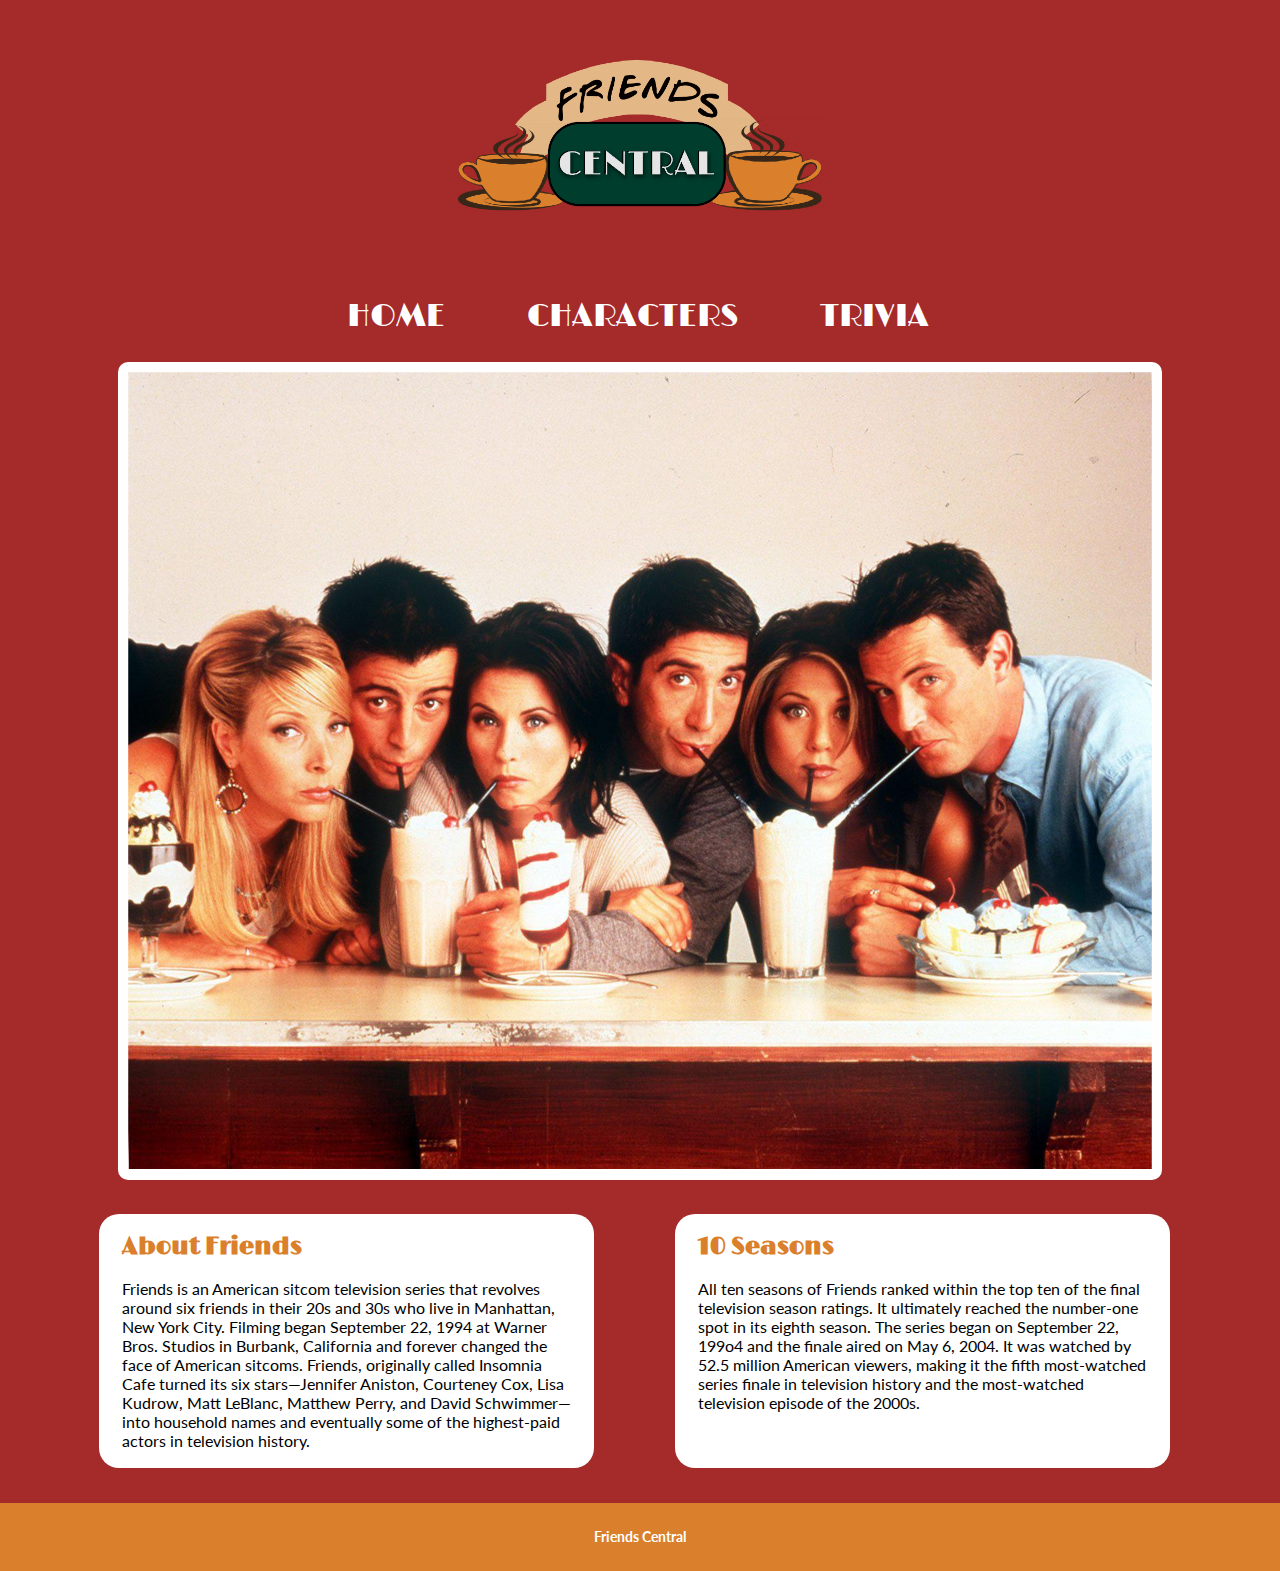
<file: index.html>
<!DOCTYPE html>
<html lang="en">

	<head>

		<meta charset="utf-8">

		<title>Friends</title>

		<link type="text/css" rel="stylesheet" href="style.css" />

		<meta name="viewport" content="width=device-width, initial-scale=1">

		<!--[if lt IE 9]>
			<script src="js/html5shiv-printshiv.min.js"></script>
		<![endif]-->
		<link href="https://fonts.googleapis.com/css2?family=Limelight&display=swap" rel="stylesheet">
		<link href="https://fonts.googleapis.com/css2?family=Lato&display=swap" rel="stylesheet"> 

	</head>

  <body>
    <header>
			<div id="logo"><img src="images/friendscentral.png" alt="logo">
      </div>
      <nav>
        <ul>
          <li><a href="index.html">HOME</a></li> 
        	<li><a href="about.html">CHARACTERS</a></li> 
          <li><a href="trivia.html">TRIVIA</a></li> 
				</ul>
      </nav>
    </header>

    <main>
      <div id="allfriends"><img src="images/allfriends.jpg" alt="allfriends">
      </div>
      <section class="text-content">

			<article class="home-article">
 				<h2>About Friends</h2>
 		<p>Friends is an American sitcom television series that revolves around six friends in their 20s and 30s who live in Manhattan, New York City. Filming began September 22, 1994 at Warner Bros. Studios in Burbank, California and forever changed the face of American sitcoms. Friends, originally called Insomnia Cafe turned its six stars—Jennifer Aniston, Courteney Cox, Lisa Kudrow, Matt LeBlanc, Matthew Perry, and David Schwimmer—into household names and eventually some of the highest-paid actors in television history. </p>
 				</article>
 
 		<article class="home-article">
 			<h2>10 Seasons</h2>
 			<p>All ten seasons of Friends ranked within the top ten of the final television season ratings. It ultimately reached the number-one spot in its eighth season. The series began on September 22, 199o4 and the finale aired on May 6, 2004. It was watched by 52.5 million American viewers, making it the fifth most-watched series finale in television history and the most-watched television episode of the 2000s. </p>
 		</article> 
	</section>



    </main>

		<footer>
			<h4>Friends Central</h4>
		</footer>

		<script src="scripts.js"></script>
  </body>

</html>
</file>
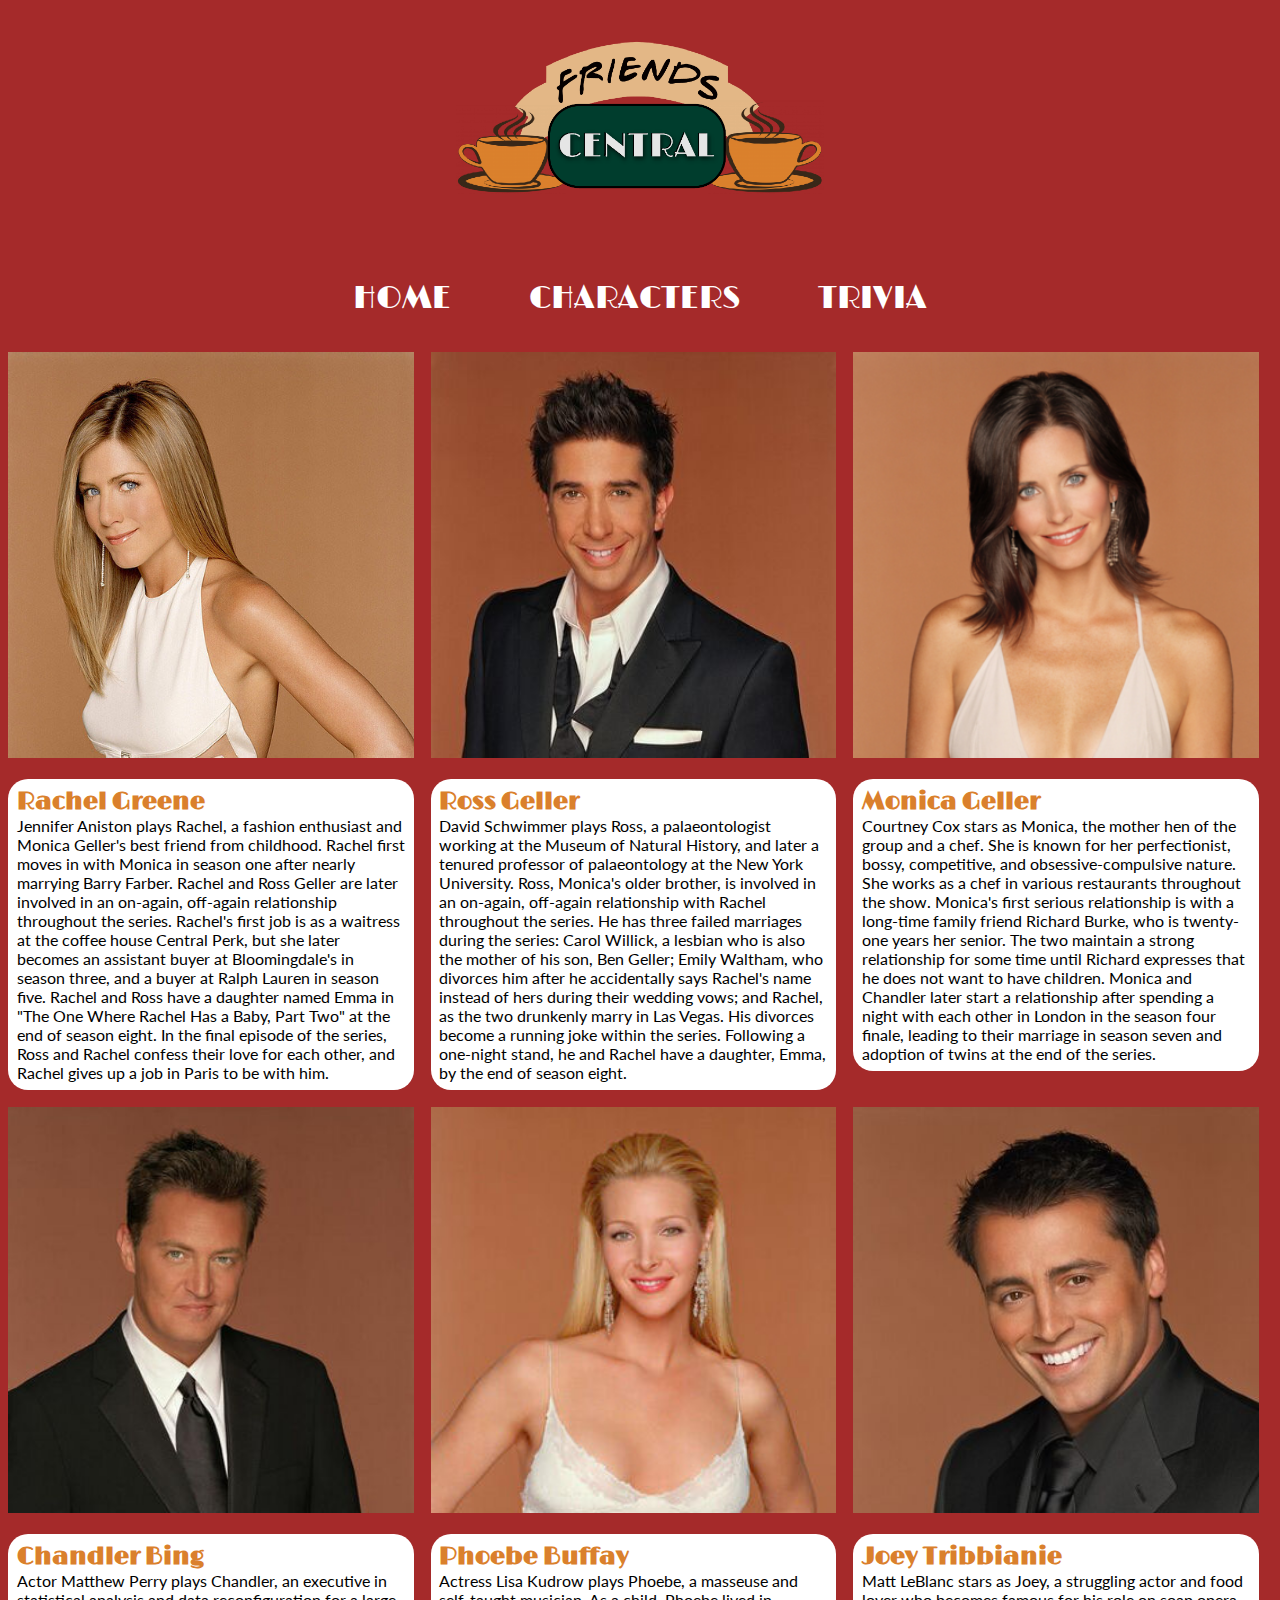
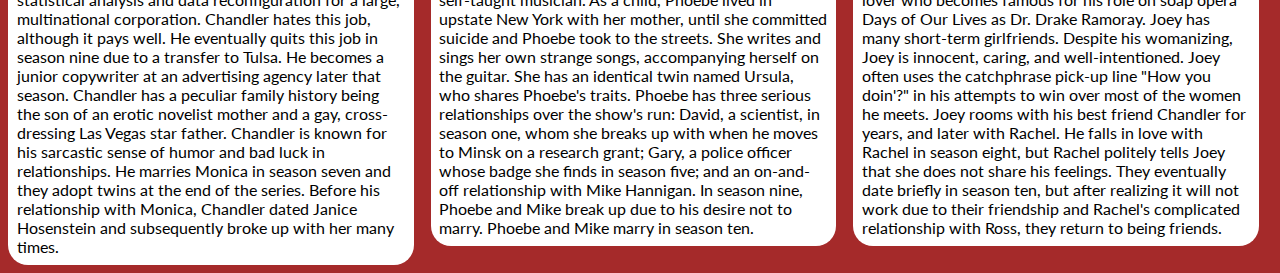
<file: about.html>
<!DOCTYPE html>
<html lang="en">

	<head>

		<meta charset="utf-8">

		<title>Friends Characters</title>

		<link type="text/css" rel="stylesheet" href="style.css" />

		<meta name="viewport" content="width=device-width, initial-scale=1">

		<!--[if lt IE 9]>
			<script src="js/html5shiv-printshiv.min.js"></script>
		<![endif]-->
		<link href="https://fonts.googleapis.com/css2?family=Limelight&display=swap" rel="stylesheet">
		<link href="https://fonts.googleapis.com/css2?family=Lato&display=swap" rel="stylesheet">

	</head>

  <body>
    <header>
			<div id="logo"><img src="images/friendscentral.png" alt="logo">
      </div>
      <nav>
        <ul>
          <li><a href="index.html">HOME</a></li>
        	<li><a href="about.html">CHARACTERS</a></li>
          <li><a href="trivia.html">TRIVIA</a></li>
				</ul>
      </nav>
    </header>

    <main id="characters">
<div>
		<img src="images/rachel.jpg" alt="Rachel">
		<article>
			<h2> Rachel Greene</h2>
			<p>Jennifer Aniston plays Rachel, a fashion enthusiast and Monica Geller's best friend from childhood. Rachel first moves in with Monica in season one after nearly marrying Barry Farber. Rachel and Ross Geller are later involved in an on-again, off-again relationship throughout the series. Rachel's first job is as a waitress at the coffee house Central Perk, but she later becomes an assistant buyer at Bloomingdale's in season three, and a buyer at Ralph Lauren in season five. Rachel and Ross have a daughter named Emma in "The One Where Rachel Has a Baby, Part Two" at the end of season eight. In the final episode of the series, Ross and Rachel confess their love for each other, and Rachel gives up a job in Paris to be with him.</p>
		</article>
</div>

<div>
		<img src="images/ross.jpg" alt="Ross">
		<article>
			<h2> Ross Geller</h2>
			<p>David Schwimmer plays Ross, a palaeontologist working at the Museum of Natural History, and later a tenured professor of palaeontology at the New York University. Ross, Monica's older brother, is involved in an on-again, off-again relationship with Rachel throughout the series. He has three failed marriages during the series: Carol Willick, a lesbian who is also the mother of his son, Ben Geller; Emily Waltham, who divorces him after he accidentally says Rachel's name instead of hers during their wedding vows; and Rachel, as the two drunkenly marry in Las Vegas. His divorces become a running joke within the series. Following a one-night stand, he and Rachel have a daughter, Emma, by the end of season eight.</p>
		</article>
		</div>

<div>
				<img src="images/monica.png" alt="Monica">
				<article>
					<h2> Monica Geller</h2>
					<p>Courtney Cox stars as Monica, the mother hen of the group and a chef. She is known for her perfectionist, bossy, competitive, and obsessive-compulsive nature. She works as a chef in various restaurants throughout the show. Monica's first serious relationship is with a long-time family friend Richard Burke, who is twenty-one years her senior. The two maintain a strong relationship for some time until Richard expresses that he does not want to have children. Monica and Chandler later start a relationship after spending a night with each other in London in the season four finale, leading to their marriage in season seven and adoption of twins at the end of the series.</p>
				</article>
</div>

<div>
		<img src="images/chandler.jpg" alt="Chandler">
		<article>
			<h2> Chandler Bing</h2>
			<p>Actor Matthew Perry plays Chandler, an executive in statistical analysis and data reconfiguration for a large, multinational corporation. Chandler hates this job, although it pays well. He eventually quits this job in season nine due to a transfer to Tulsa. He becomes a junior copywriter at an advertising agency later that season. Chandler has a peculiar family history being the son of an erotic novelist mother and a gay, cross-dressing Las Vegas star father. Chandler is known for his sarcastic sense of humor and bad luck in relationships. He marries Monica in season seven and they adopt twins at the end of the series. Before his relationship with Monica, Chandler dated Janice Hosenstein and subsequently broke up with her many times.</p>
		</article>
</div>

<div>
		<img src="images/phoebe.jpg" alt="Chandler">
		<article>
			<h2> Phoebe Buffay</h2>
			<p>Actress Lisa Kudrow plays Phoebe, a masseuse and self-taught musician. As a child, Phoebe lived in upstate New York with her mother, until she committed suicide and Phoebe took to the streets. She writes and sings her own strange songs, accompanying herself on the guitar. She has an identical twin named Ursula, who shares Phoebe's traits. Phoebe has three serious relationships over the show's run: David, a scientist, in season one, whom she breaks up with when he moves to Minsk on a research grant; Gary, a police officer whose badge she finds in season five; and an on-and-off relationship with Mike Hannigan. In season nine, Phoebe and Mike break up due to his desire not to marry.  Phoebe and Mike marry in season ten.</p>
		</article>
</div>

<div>
		<img src="images/joey.jpg" alt="Joey">
		<article>
			<h2> Joey Tribbianie</h2>
			<p>Matt LeBlanc stars as Joey, a struggling actor and food lover who becomes famous for his role on soap opera Days of Our Lives as Dr. Drake Ramoray. Joey has many short-term girlfriends. Despite his womanizing, Joey is innocent, caring, and well-intentioned. Joey often uses the catchphrase pick-up line "How you doin'?" in his attempts to win over most of the women he meets. Joey rooms with his best friend Chandler for years, and later with Rachel. He falls in love with Rachel in season eight, but Rachel politely tells Joey that she does not share his feelings. They eventually date briefly in season ten, but after realizing it will not work due to their friendship and Rachel's complicated relationship with Ross, they return to being friends.</p>
		</article>
</div>

		</main>
		<script src="scripts.js"></script>
  </body>

</html>
</file>
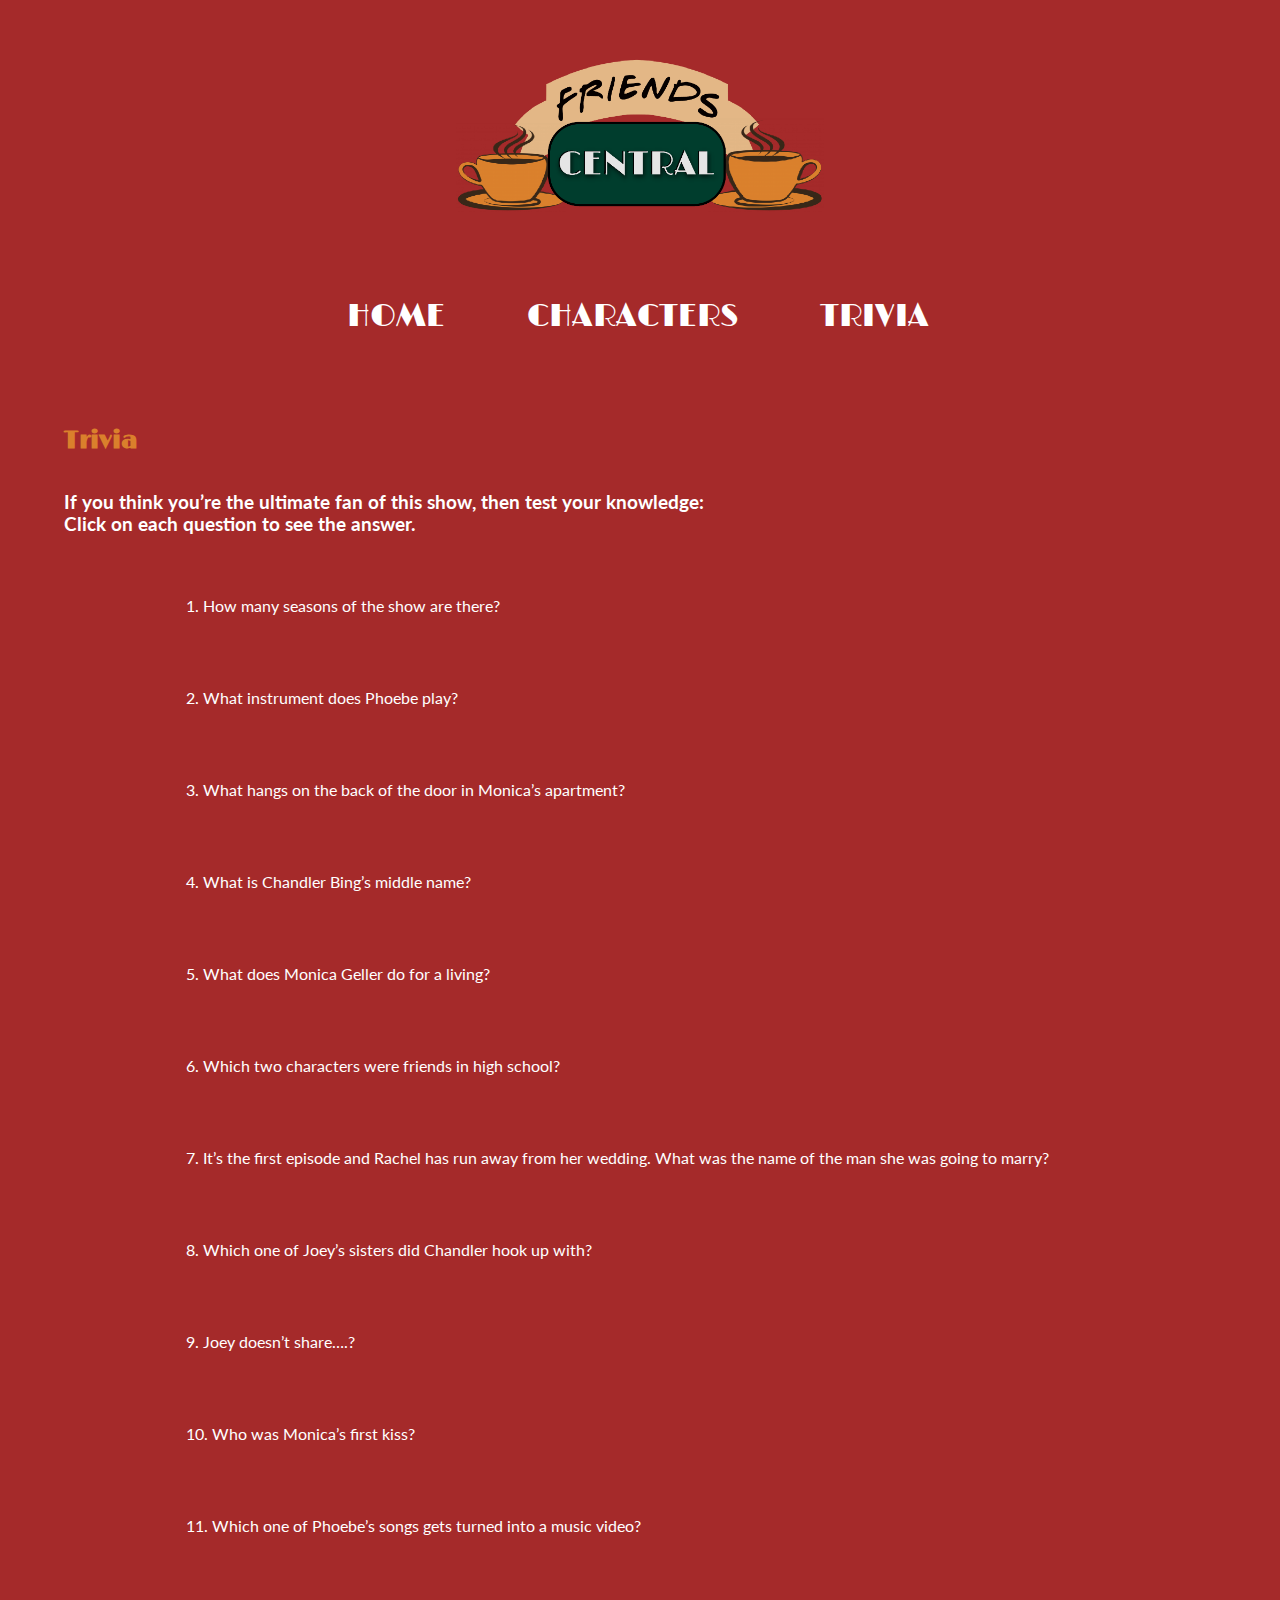
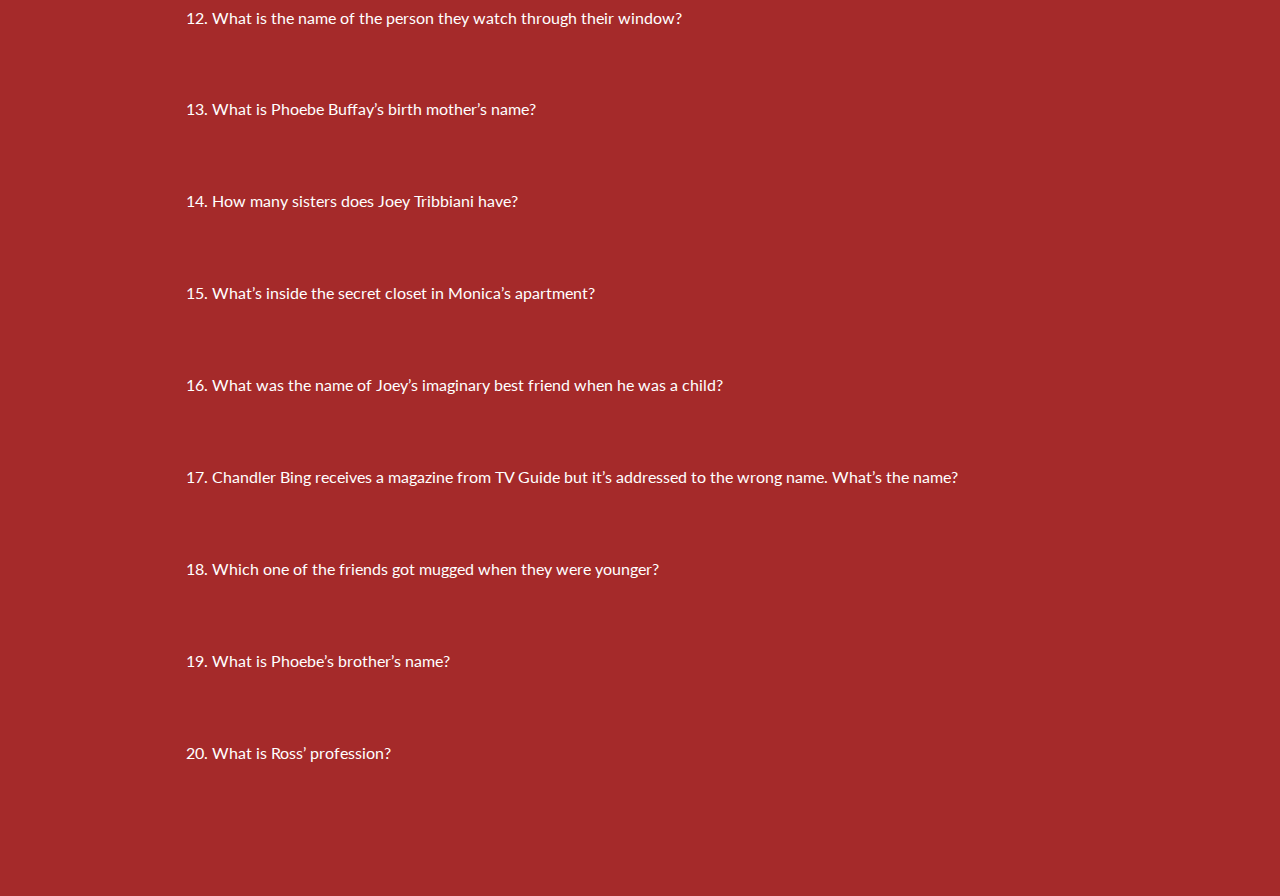
<file: trivia.html>
<!DOCTYPE html>
<html lang="en">

	<head>

		<meta charset="utf-8">

		<title>Friends - Trivia</title>

		<link type="text/css" rel="stylesheet" href="style.css" />

		<meta name="viewport" content="width=device-width, initial-scale=1">

		<!--[if lt IE 9]>
			<script src="js/html5shiv-printshiv.min.js"></script>
		<![endif]-->
		<link href="https://fonts.googleapis.com/css2?family=Limelight&display=swap" rel="stylesheet">
		<link href="https://fonts.googleapis.com/css2?family=Lato&display=swap" rel="stylesheet"> 


	</head>

  <body>
    <header>
			<div id="logo"><img src="images/friendscentral.png" alt="logo">
			</div>
			<nav>
				<ul>
					<li><a href="index.html">HOME</a></li> 
					<li><a href="about.html">CHARACTERS</a></li> 
					<li><a href="trivia.html">TRIVIA</a></li> 
				</ul>
			</nav>
    </header>
		<section class="triviamain">
			<h2>Trivia</h2>
			<h3> If you think you’re the ultimate fan of this show, then test your knowledge:</h3>
			<!--Add h3 in css-->
			<h3>Click on each question to see the answer.</h3>
			<section id="triviaqs">
				<p id="q1">1. How many seasons of the show are there?</p>
				<p class="answers" id="answer1">Answer: 10</p>
				<p id="q2">2. What instrument does Phoebe play?</p>
				<p class="answers" id="answer2">Answer: Guitar</p>
				<p id="q3">3. What hangs on the back of the door in Monica’s apartment?</p>
				<p class="answers" id="answer3">Answer: Yellow picture frame</p>
				<p id="q4">4. What is Chandler Bing’s middle name?</p>
				<p class="answers" id="answer4">Answer: Muriel</p>
				<p id="q5">5. What does Monica Geller do for a living?</p>
				<p class="answers" id="answer5">Answer: She’s a chef</p>
				<p id="q6">6. Which two characters were friends in high school?</p>
				<p class="answers" id="answer6">Answer: Monica and Rachel</p>
				<p id="q7">7. It’s the first episode and Rachel has run away from her wedding. What was the name of the man she was going to marry?</p>
				<p class="answers" id="answer7">Answer: Barry</p>
				<p id="q8">8. Which one of Joey’s sisters did Chandler hook up with?</p>
				<p class="answers" id="answer8">Answer: Marry Angela</p>
				<p id="q9">9. Joey doesn’t share….?</p>
				<p class="answers" id="answer9">Answer: Food</p>
				<p id="q10">10. Who was Monica’s first kiss?</p>
				<p class="answers" id="answer10">Answer: Ross</p>
				<p id="q11">11. Which one of Phoebe’s songs gets turned into a music video?</p>
				<p class="answers" id="answer11">Answer: "Smelly Cat"</p>
				<p id="q12">12. What is the name of the person they watch through their window?</p>
				<p class="answers" id="answer12">Answer: Ugly Naked Guy</p>
				<p id="q3">13. What is Phoebe Buffay’s birth mother’s name?</p>
				<p class="answers" id="answer13">Answer: Phoebe</p>
				<p id="q14">14. How many sisters does Joey Tribbiani have?</p>
				<p class="answers" id="answer14">Answer: 7</p>
				<p id="q15">15. What’s inside the secret closet in Monica’s apartment?</p>
				<p class="answers" id="answer15">Answer: Junk</p>
				<p id="q16">16. What was the name of Joey’s imaginary best friend when he was a child?</p>
				<p class="answers" id="answer16">Answer: Maurice</p>
				<p id="q17">17. Chandler Bing receives a magazine from TV Guide but it’s addressed to the wrong name. What’s the name?</p>
				<p class="answers" id="answer17">Answer: “Miss Chanandler Bong”</p>
				<p id="q18">18. Which one of the friends got mugged when they were younger?</p>
				<p class="answers" id="answer18">Answer: Ross</p>
				<p id="q19"> 19. What is Phoebe’s brother’s name?</p>
				<p class="answers" id="answer19">Answer: Frank Jr.</p>
				<p id="q20">20. What is Ross’ profession?</p>
				<p class="answers" id="answer20">Answer: Paleontologist</p>
			</section>
		</section>
		<script src="scripts.js"></script>
  </body>

</html>
</file>
<file: style.css>
* {
  margin: 0;
  padding: 0;
  border: 0;
}

article, aside, details, figcaption, figure, footer, header, main, nav, section, summary {
  display: block;
}

main, body {
  background-color: brown;
}

.home-article {
  background-color: white;
  max-width: 39%;
  margin: 3%;
  padding:0 2%;
  border-radius: 20px;
}


header{
  background-color: brown;
  text-align: center;
  padding: 2%;
}

nav{
  list-style-type: none;
}

nav ul li{
  list-style-type: none;
  display: inline;

}

nav ul li a {
  color: white;
  margin: 3%;
  font-family: 'Limelight', cursive;
  text-decoration: none;
  font-size: 1.5em;
}

nav ul li a:hover{
  text-decoration: underline;
  }

a:visited {
  color:#da802c;
}


#logo img{
  width: 50%;
}

#allfriends img{
  width: 80%;
  display: block;
  margin: auto;
  padding: .8%;
  background-color: white;
  border-radius: 10px;
}

p {
  color: black;
  font-family: 'Lato', sans-serif;
}

h1 {
  font-family: 'Limelight', cursive;
  }

h2 {
  font-family: 'Limelight', cursive;
  color:#da802c
}

.text-content {
  display: flex;
  flex-direction: row;
  flex: 1;
  flex-wrap: wrap;
  margin-left: 5%;
  margin-right: 5%;
}

footer {
  background-color: #da802c;
  color: white;
  font-family: 'Lato', sans-serif;
  font-size: .9em;
  text-align: center;
  padding: 2% 0 2% 0;
}


#characters {
  display: flex;
  flex-wrap: wrap;
}

#characters div{
  max-width: 100%;
}

#characters div img {
  width:96%;
  padding: 2%;
}

#characters div article {
  background-color: white;
  border-radius: 20px;
  margin: 2%;
  padding: 2%;
}


/*Min-width media @ 600px */


@media (min-width: 600px) {
  nav ul li a {
    font-size: 2em;
  }

  #logo img{
    width: 30%;
  }

  #characters {
    display: flex;
    flex-wrap: wrap;
  }

  #characters div{
    max-width: 50%;
  }

  #characters div img {
    width:94%;
    padding: 3%;
  }

  #characters div article {
    background-color: white;
    border-radius: 20px;
    margin: 2%;
    padding: 2%;
  }

  #characters div img:hover{
    -webkit-transform: scale(1.1);
    -ms-transform: scale(1.1);
    transform: scale(1.1);
  }

}

/*TRIVIA STYLING*/
#triviaqs p {
  padding: 0 10% 6% 10%;
  color: white;
  font-family: 'Lato';
}

#triviaqs {
  padding: 5% 0 5% 0;
}

.answers {
  padding: 0 0 3% 5%;
  display: none;
  font-style: oblique;
}

.triviamain {
  margin: 5% 0 0 5%;
}

.triviamain h2 {
  padding-bottom: 3%;
}

.triviamain h3 {
  font-family: 'Lato';
  color: white;
}
/* MIN-WIDTH 900PX */

@media (min-width: 900px) {
  nav ul li a {
    font-size: 2em;
  }

  #logo img{
    width: 30%;
  }

  #characters {
    display: flex;
    flex-wrap: wrap;
  }

  #characters div{
    max-width: 33%;
  }

  #characters div img {
    width:96%;
    padding: 2%;
  }

  #characters div article {
    background-color: white;
    border-radius: 20px;
    margin: 2%;
    padding: 2%;
  }

  #characters div img:hover{
    -webkit-transform: scale(1.1);
    -ms-transform: scale(1.1);
    transform: scale(1.1);
  }


}
</file>
